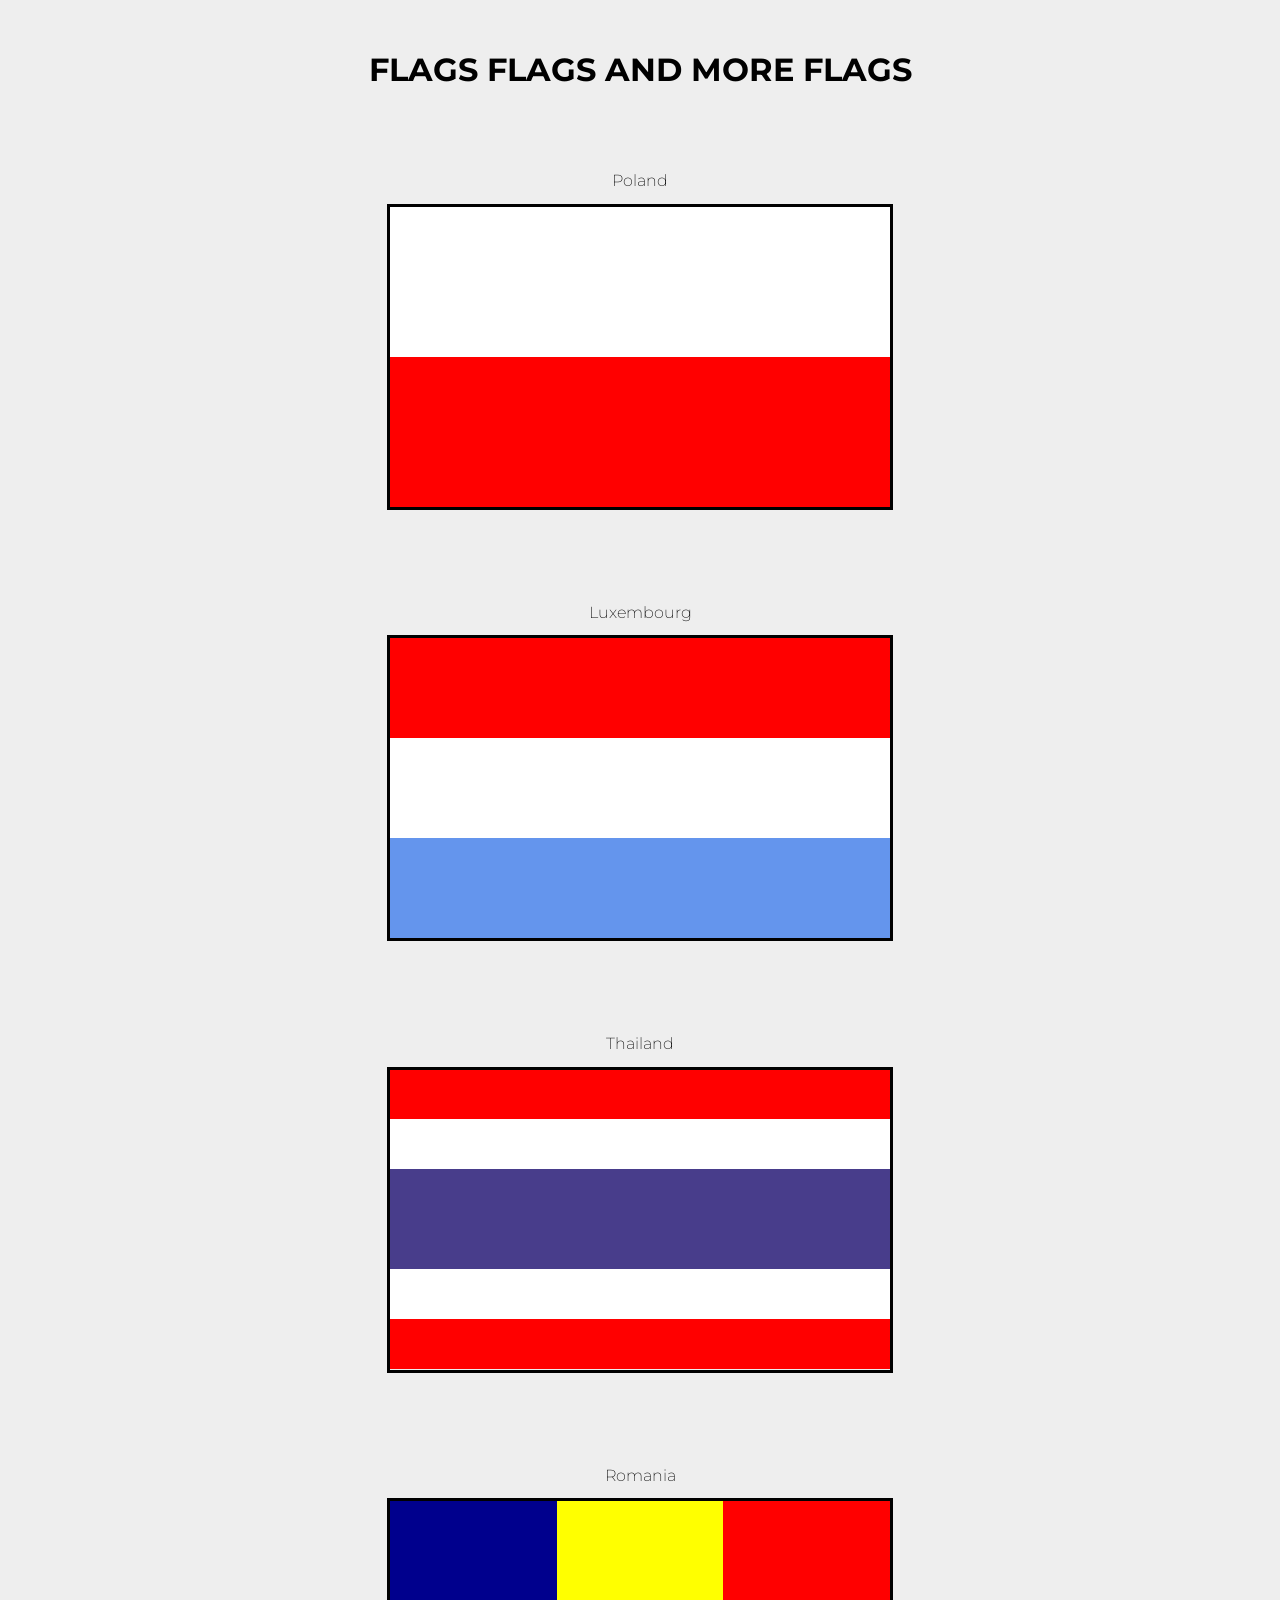
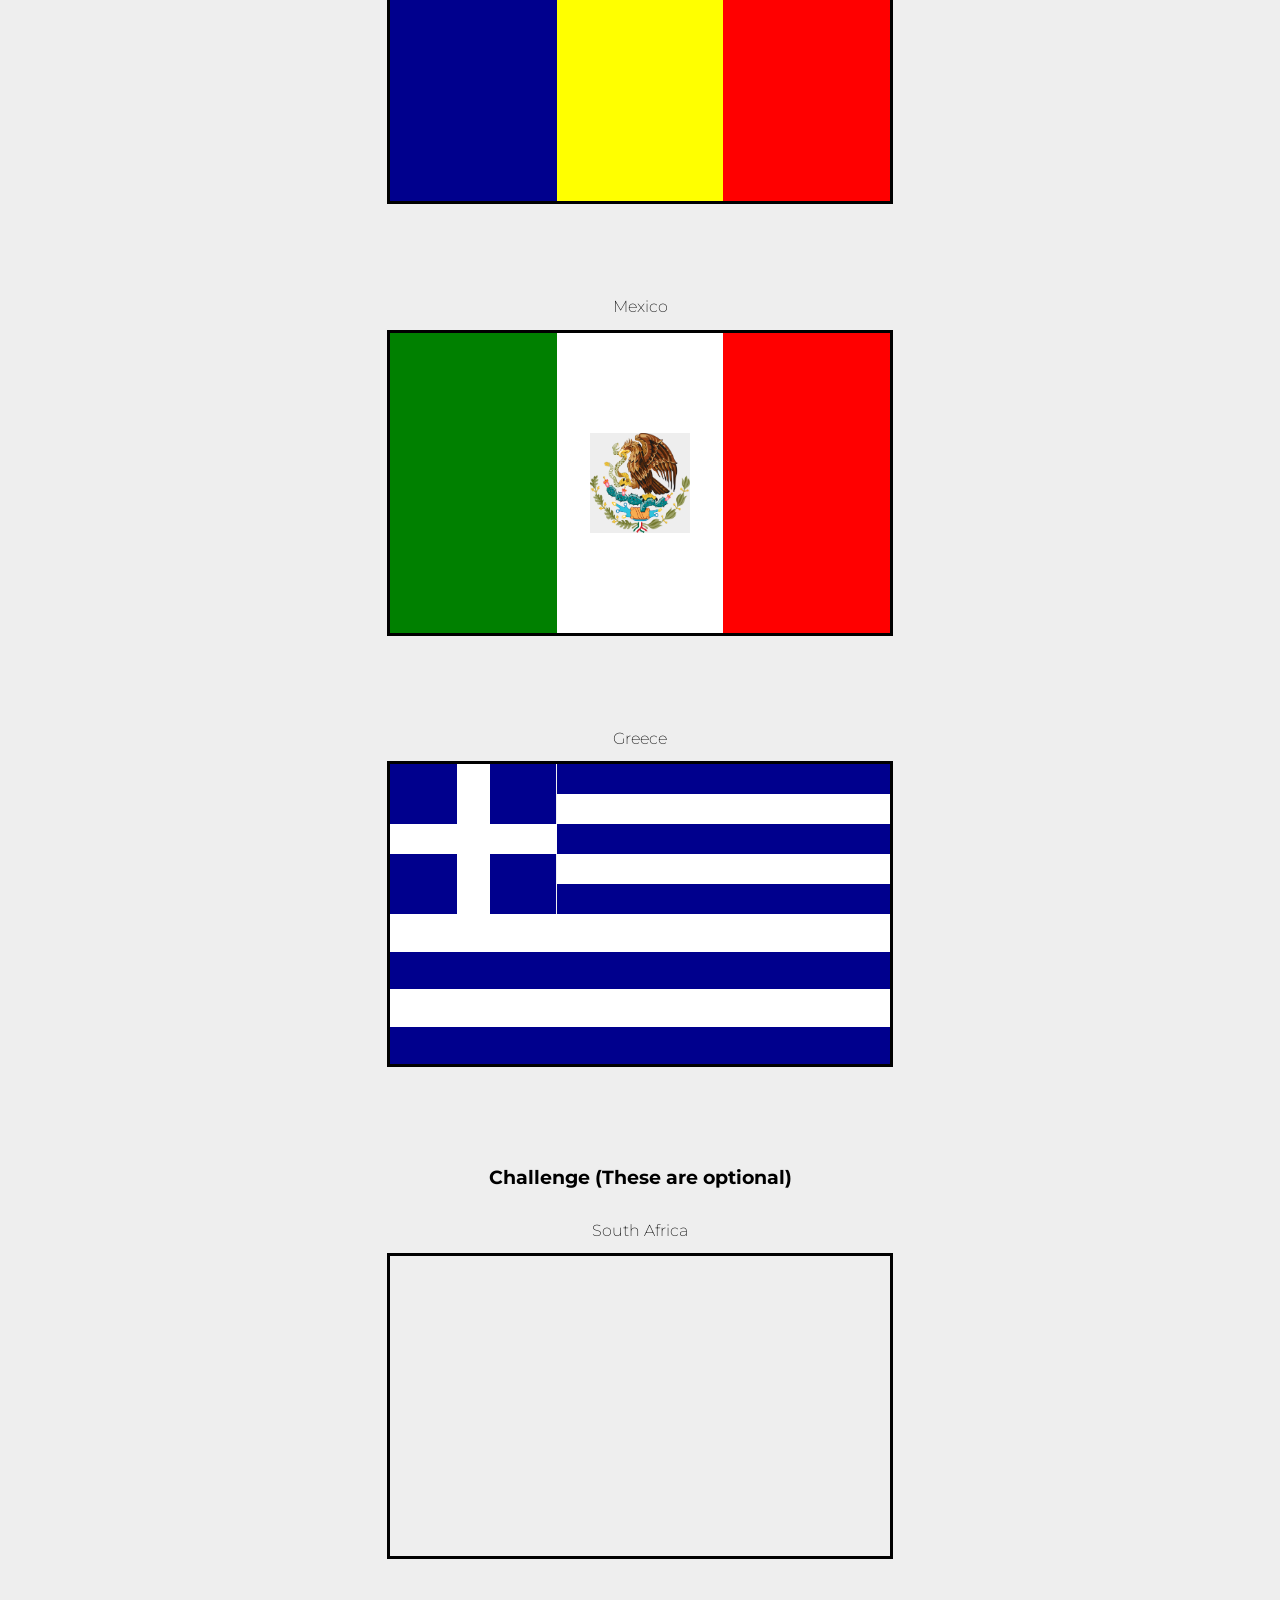
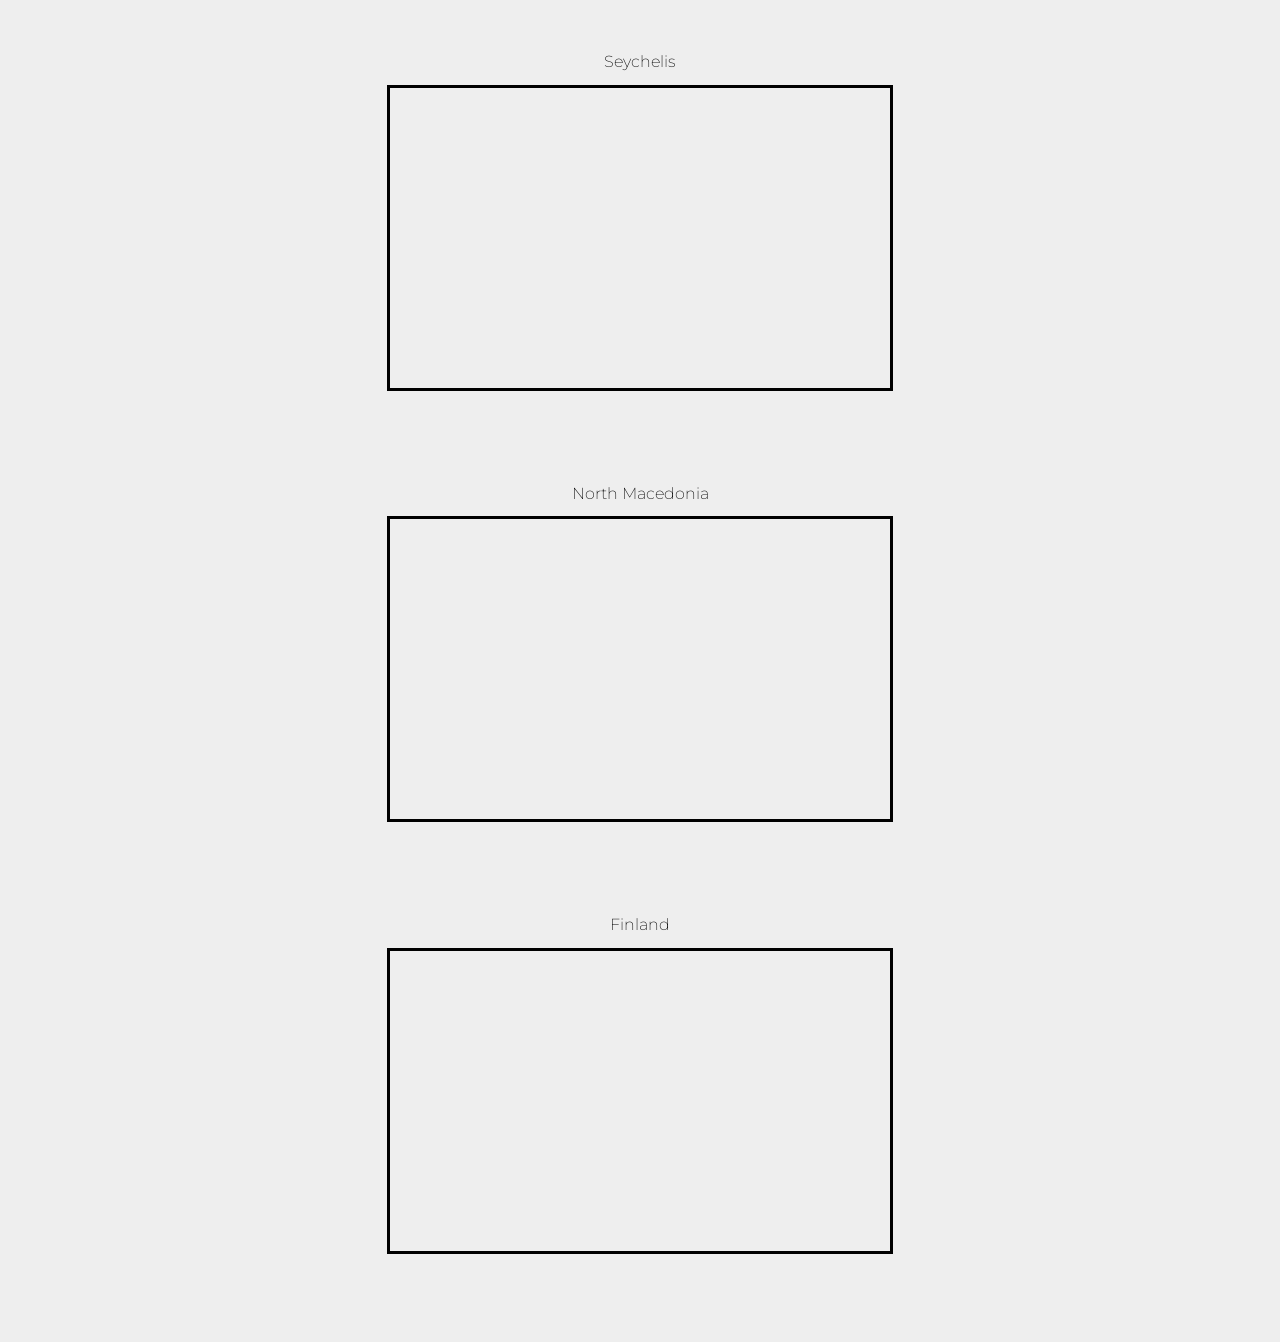
<file: hw2/index.html>
<!DOCTYPE html> 
<head>
    <link rel="preconnect" href="https://fonts.gstatic.com" />
    <link
      href="https://fonts.googleapis.com/css2?family=Montserrat:ital,wght@0,100;0,200;0,300;0,400;0,500;0,600;0,700;0,800;0,900;1,100;1,200;1,300;1,400;1,500;1,600;1,700;1,800;1,900&display=swap"
      rel="stylesheet"
    />
    <link rel="stylesheet" href="styles.css" />
  </head>
  
  <h1 id="intro">FLAGS FLAGS AND MORE FLAGS</h1>
  
  <br />
  
  <!-- Some flags already have some css elements added in... You are expected to finish the rest.-->
  
  <!-- Also feel free to edit the HTML or CSS files as you like-->
  <!-- You are not restricted to the template!-->
  
  <div class="insideborder">
    <h2>Poland</h2>
    <div class="flag">
      <div class="white twovert"></div>
      <div class="red twovert"></div>
    </div>
  
    <h2>Luxembourg</h2>
    <div class="flag">
      <div class="red threevert"></div>
      <div class="white threevert"></div>
      <!-- Finish rest of flag here here -->
      <div class="cornflowerblue threevert"></div>
    </div>
  
    <h2>Thailand</h2>
    <div class="flag">
      <!-- insert flag here -->
      <div class="red sixvert"></div>
      <div class="white sixvert"></div>
      <div class="darkslateblue threevert"></div>
      <div class="white sixvert"></div>
      <div class="red sixvert"></div>
    </div>
  
    <h2>Romania</h2>
    <div class="flag horiz">
      <!-- insert flag here -->
      <div class="darkblue threehoriz"></div>
      <div class="yellow threehoriz"></div>
      <div class="red threehoriz"></div>
    </div>
  
    <h2>Mexico</h2>
    <div class="flag horiz">
      <!-- insert flag here -->
      <div class="green threehoriz"></div>
      <div class="white threehoriz">
	<img src="./flag_eagle.png" class="logo"/>
      </div>
      <div class="red threehoriz"></div>
    </div>
  
    <h2>Greece</h2>
    <div class="flag">
      <!-- insert flag here -->
      <div class="tophalf">
        <div class="leftbox">
          <div class="rowblock">
            <div class="darkblue fivehoriz"></div>
            <div class="darkblue fivehoriz"></div>
            <div class="white fivehoriz"></div>
            <div class="darkblue fivehoriz"></div>
            <div class="darkblue fivehoriz"></div>
          </div>
          <div class="white fivevert"></div>
          <div class="rowblock">
            <div class="darkblue fivehoriz"></div>
            <div class="darkblue fivehoriz"></div>
            <div class="white fivehoriz"></div>
            <div class="darkblue fivehoriz"></div>
            <div class="darkblue fivehoriz"></div>
          </div>
        </div>
        <div class="rightbox">
          <div class="darkblue shortninevert"></div>
          <div class="white shortninevert"></div>
          <div class="darkblue shortninevert"></div>
          <div class="white shortninevert"></div>
          <div class="darkblue shortninevert"></div>
        </div>
      </div>
      <div class="white ninevert"></div>
      <div class="darkblue ninevert"></div>
      <div class="white ninevert"></div>
      <div class="darkblue ninevert"></div>
    </div>
  
    <h3>Challenge (These are optional)</h3>
  
    <h2>South Africa</h2>
    <div class="flag">
      <!-- insert flag here -->
    </div>
  
    <h2>Seychelis</h2>
    <div class="flag">
      <!-- insert flag here -->
    </div>
  
    <h2>North Macedonia</h2>
    <div class="flag">
      <!-- insert flag here -->
    </div>
  
    <h2>Finland</h2>
    <div class="flag">
      <!-- insert flag here -->
    </div>
  </div>
</file>
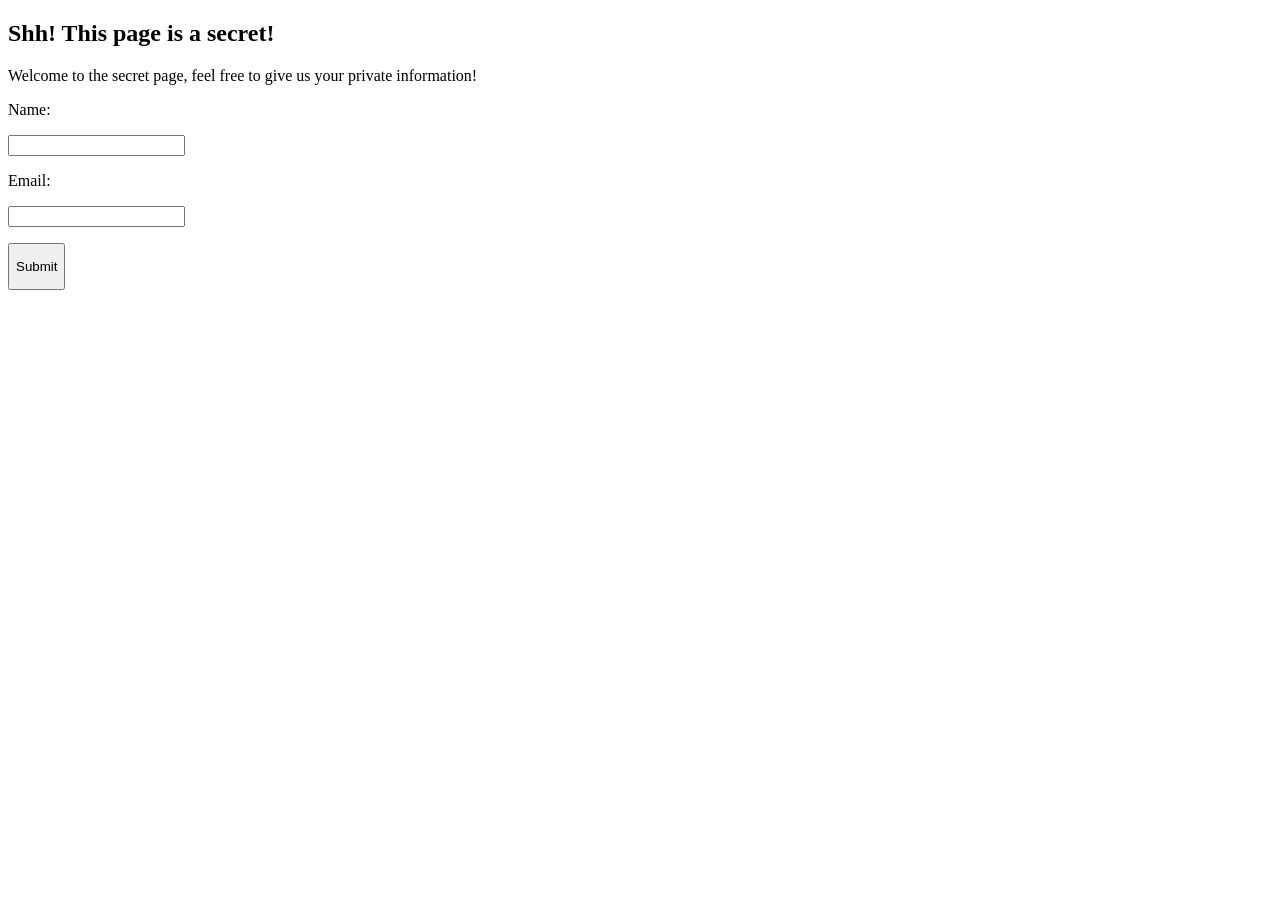
<file: assign1p2.html>
<!DOCTYPE html>
<html lang="en">
<head>
    <meta charset="UTF-8">
    <meta http-equiv="X-UA-Compatible" content="IE=edge">
    <meta name="viewport" content="width=<device-width>, initial-scale=1.0">
    <title>Document</title>
</head>
<body>
	<h2>Shh! This page is a secret!</h2>
	<p>Welcome to the secret page, feel free to give us your private information!</p>
	<p>Name: <form><input type="text"/></form></p>
	<p>Email: <form><input type="text"/></form></p>
	<button><p>Submit</p></button>
</body>
</html>
</file>
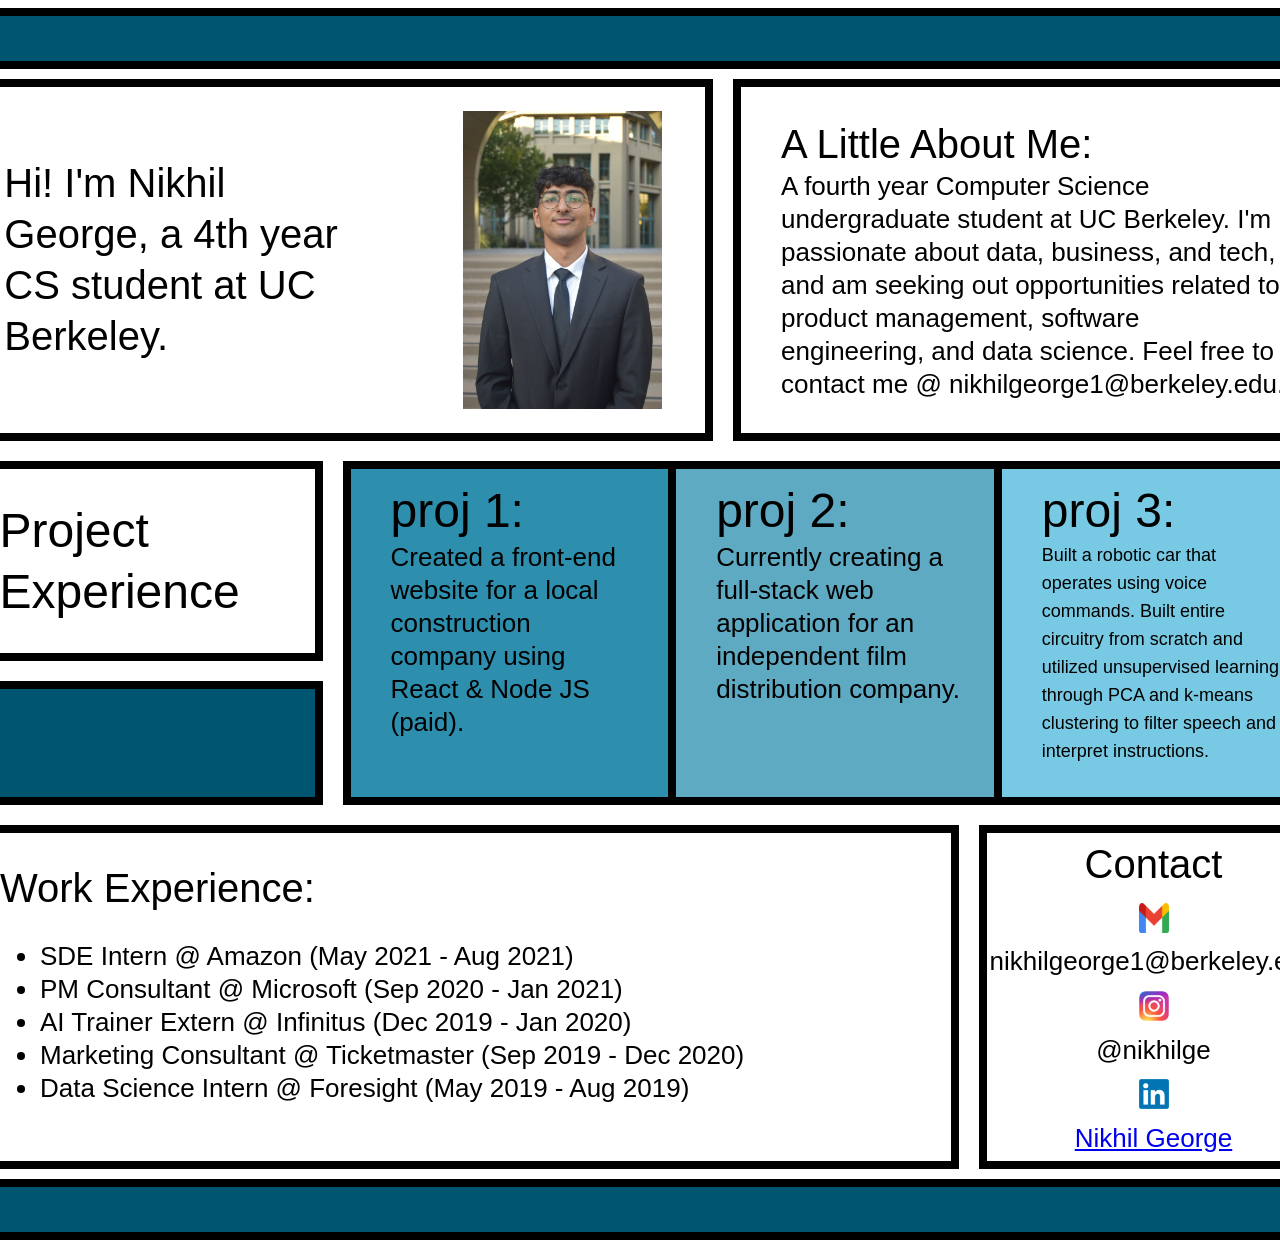
<file: template.html>
<!--
    Please note that this HTML template is a starting point!
    It is absolutely not comprehensive, and you will almost surely have to add more.
-->
<!DOCTYPE html>
<html lang="en">
<head>
    <meta charset="UTF-8">
    <meta http-equiv="X-UA-Compatible" content="IE=edge">
    <meta name="viewport" content="width=device-width, initial-scale=1.0">
    <link rel="stylesheet" href="./template.css">
    <title>Your Personal Website: Template 1</title>
</head>
<body>
    <!-- <div class="splash-page">
        <div class="navbar">
            <div class="logo"></div>
            <div class="nav">
                <div class="nav-button">About</div>
                <div class="nav-button">Portfolio</div>
                <div class="nav-button">Contact</div>
            </div>
        </div>
        <div class="headline"></div>
    </div>
    <div class="portfolio">
        <div class="proj-col">
            <div class="proj-name"></div>
        </div>
        <div class="proj-col">
            <div class="proj-name"></div>
        </div>
    </div> -->
    <div class="insideborder">
        <div class="topborderbox"></div>
        <div class="rowbox">
            <div class="introbox">
                <div class="introtext">Hi! I'm Nikhil George, a 4th year CS student at UC Berkeley.</div>
                <img src="./profilepic.jpeg" 
                    width="198.6"
                    height="298"
                />
            </div>
            <div class="aboutbox">
                <div class="aboutheader">A Little About Me:</div>
                <div class="abouttext">A fourth year Computer Science undergraduate student at UC Berkeley. I'm passionate about data, business, and tech, and am seeking out opportunities related to product management, software engineering, and data science. Feel free to contact me @ nikhilgeorge1@berkeley.edu.</div>
            </div>
        </div>
        <div class="rowbox">
            <div class="tempstackbox">
                <div class="projexpbox">
                    <div class="projexp">Project Experience</div>
                </div>
                <div class="fillerbox"></div>
            </div>
            <div class="projects">
                <div class="proj1">
                    <div class="projheader">proj 1:</div>
                        <div class="projtextbox">
                            <div class="proj1text">Created a front-end website for a local construction company using React & Node JS (paid).</div>
                        </div>
                </div>
                <div class="proj2">
                    <div class="projheader">proj 2:</div>
                        <div class="projtextbox">
                            <div class="proj2text">Currently creating a full-stack web application for an independent film distribution company.</div>
                        </div>
                </div>
                <div class="proj3">
                    <div class="projheader">proj 3:</div>
                        <div class="projtextbox">
                            <div class="proj3text">Built a robotic car that operates using voice commands. Built entire circuitry from scratch
            and utilized unsupervised learning through PCA and k-means clustering to filter speech and interpret instructions.</div>
                        </div>
                </div>
            </div>
        </div>
        <div class="rowbox">
            <div class="goalbox">
                <div class="aboutheader">Work Experience:</div>
                <div class="abouttext">
                    <ul>
                      <li>SDE Intern @ Amazon (May 2021 - Aug 2021)</li>
                      <li>PM Consultant @ Microsoft (Sep 2020 - Jan 2021)</li>
                      <li>AI Trainer Extern @ Infinitus (Dec 2019 - Jan 2020)</li>
                      <li>Marketing Consultant @ Ticketmaster (Sep 2019 - Dec 2020)</li>
                      <li>Data Science Intern @ Foresight (May 2019 - Aug 2019)</li>
                    </ul>
                </div>
            </div>
            <div class="contact">
                <div class="aboutheader">Contact</div>
                    <img src="./gmail.png" 
                    width="30"
                    height="30"
                    />
                    <div class="abouttext"> nikhilgeorge1@berkeley.edu</div>
                    <img src="./insta.png" 
                    width="30"
                    height="30"
                    />
                    <div class="abouttext"> @nikhilge</div>
                    <img src="./linkedin.png" 
                    width="30"
                    height="30"
                    />
                    <div class="abouttext"> 
                        <a href="https://www.linkedin.com/in/nikhil-george-503817172/">Nikhil George</a>
                    </div>
            </div>
        </div>
        <div class="bottomborderbox"></div>
    </div>
</body>
</html>
</file>
<file: hw2/styles.css>
/* Ignore following classes */

* {
    font-family: "Montserrat", sans-serif;
    background-color: #eeeeee;
  }
  
  #intro {
    color: rgb(0, 0, 0);
    text-align: center;
    margin: 50px;
  }
  
  .insideborder {
    display: flex;
    flex-direction: column;
    align-items: center;
  }
  
  .para {
    font-weight: 300;
    margin-left: 10px;
  }
  
  h2 {
    font-size: medium;
    font-weight: 200;
  }
  
  /* Classes that you might find useful */
  /* Note* These classes do not cover every possibloe case to build you flags, you will have to continue to add your own*/
  
  .flag {
    height: 300px;
    width: 500px;
    border-style: solid;
    margin-bottom: 5rem;
  }
  
  .horiz {
    display: flex;
    flex-direction: row;
  }

  .cornerbox {
    display: flex;
    justify-content: flex-start;
    width: 33.3%;
/*    height: 50%;*/
  }

  .middleline {
    display: flex;
    justify-content: center;
/*    height: 20%;*/
    width: 20%;
  }

  .leftbox {
    width: 33.3%;
  }

  .rowblock {
    display: flex;
    flex-direction: row;
    height: 40%;
  }

  .rightbox {
    width: 66.6%;
  }

  .tophalf {
    display: flex;
    height: 50%;
  }
  
  .twovert {
    height: 50%;
  }
  
  .threevert {
    height: 33.3%;
  }

  .fivevert {
    height: 20%;
  }

  .smallblock {
    width: 20%;
  }

  .fivehoriz {
    width: 20%;
  }

  .sixvert {
    height: 16.6%;
  }

  .ninevert {
    height: 12.5%
  }

  .shortninevert {
/*    height: 10%;*/
    height: 20%;
  }
  
  .threehoriz {
    width: 33.3%;
  }
  
  .skinny {
    height: 17.5%;
  }
  
  .fat {
    height: 30%;
  }
  
  .circle {
    border-radius: 50%;
    height: 200px;
    width: 200px;
    position: relative;
    left: 85px;
    top: 50px;
  }
  
  /* Colors/ Feel free to add your own! */
  
  .red {
    background-color: red;
  }
  
  .orange {
    background-color: orange;
  }
  
  .yellow {
    background-color: yellow;
  }
  
  .green {
    background-color: green;
  }
  
  .blue {
    background-color: blue;
  }
  
  .lightblue {
    background-color: lightblue;
  }
  
  .purple {
    background-color: purple;
  }
  
  .white {
    background-color: #fff;
  }

  .cornflowerblue {
    background-color: #6495ED;
  }

  .darkslateblue {
    background-color: #483D8B;
  }

  .darkblue {
    background-color: #00008D;
  }

  .logo {
    width: 100px;
    height: 100px;
    margin-top: 100px;
    margin-left: 33px;
  }

  .greekbox {
    display: flex;

  }
</file>
<file: template.css>
/* CSS for proj1 site */

    .insideborder {
        display: flex;
        flex-direction: column;
        align-items: center;
        justify-content: space-around;
    }

    .topborderbox{
/*        position: absolute;*/
        width: 1379px;
        height: 61px;
/*        left: 28px;
        top: 17px;*/
        background: #005671;
        border: 8px solid #000000;
        box-sizing: border-box;
    }

    .bottomborderbox{
/*        position: absolute;*/
        width: 1379px;
        height: 61px;
/*        left: 28px;
        top: 1216px;*/
        background: #005671;
        border: 8px solid #000000;
        box-sizing: border-box;
    }

    .rowbox {
        display: flex;
        flex-direction: row;
        justify-content: space-around;
    }

    .tempstackbox {
        display: flex;
        flex-direction: column;
        align-items: center;
    }

    .introbox {
        display: flex;
        flex-direction: row;
        justify-content: space-around;
        align-items: center;
        width: 760px;
        height: 362px;
        margin: 10px;
        border: 8px solid #000000;
        box-sizing: border-box;
    }

    .aboutbox {
        display: flex;
        flex-direction: column;
        justify-content: center;
        padding-left: 40px;
        padding-right: 30px;
        width: 594px;
        height: 362px;
        margin: 10px;
        border: 8px solid #000000;
        box-sizing: border-box;
    }

    .projexpbox {
        display: flex;
        flex-direction: row;
        justify-content: center;
        align-items: center;
        padding-left: 40px;
        width: 371px;
        height: 200px;
        margin: 10px;
        border: 8px solid #000000;
        box-sizing: border-box;
    }

    .fillerbox {
        width: 371px;
        height: 124px;
        margin: 10px;
        background: #005671;
        border: 8px solid #000000;
        box-sizing: border-box;
    }

    .proj1 {
        display: flex;
        flex-direction: column;
        justify-content: center;
        padding-left: 40px;
        padding-right: 30px;
        width: 33.3%;
        background: #2D8FAD;
        border: 4px solid #000000;
        box-sizing: border-box;
    }

    .proj2 {
        display: flex;
        flex-direction: column;
        justify-content: center;
        padding-left: 40px;
        padding-right: 30px;
        width: 33.3%;
        background: #5EAAC2;
        border: 4px solid #000000;
        box-sizing: border-box;
    }

    .proj3 {
        display: flex;
        flex-direction: column;
        justify-content: center;
        padding-left: 40px;
        padding-right: 30px;
        width: 33.4%;
        background: #78CAE4;
        border: 4px solid #000000;
        box-sizing: border-box;
    }

    .projects {
        display: flex;
        flex-direction: row;
        width: 986px;
        height: 344px;
        margin: 10px;
        border: 4px solid #000000;
        box-sizing: border-box;
    }

    .goalbox {
        display: flex;
        flex-direction: column;
        justify-content: center;
        padding-left: 40px;
        padding-right: 30px;
        width: 1007px;
        height: 344px;
        margin: 10px;
        border: 8px solid #000000;
        box-sizing: border-box;
    }

    .contact {
        display: flex;
        flex-direction: column;
        justify-content: space-around;
        align-items: center;
        width: 349px;
        height: 344px;
        margin: 10px;
        border: 8px solid #000000;
        box-sizing: border-box;
    }

    .introtext {
        font-family: sans-serif;
        font-style: normal;
        font-weight: normal;
        font-size: 40px;
        line-height: 51px;
        width: 50%;
    }

    .aboutheader {
        font-family: sans-serif;
        font-style: normal;
        font-weight: normal;
        font-size: 40px;
        line-height: 51px;
    }

    .abouttext {
        font-family: sans-serif;
        font-style: normal;
        font-weight: normal;
        font-size: 26px;
        line-height: 33px;
    }

    .projexp {
        font-family: sans-serif;
        font-style: normal;
        font-weight: normal;
        font-size: 48px;
        line-height: 61px;
    }

    .projheader {
        font-family: sans-serif;
        font-style: normal;
        font-weight: normal;
        font-size: 48px;
        line-height: 61px;

    }

    .proj1text {
        font-family: sans-serif;
        font-style: normal;
        font-weight: normal;
        font-size: 26px;
        line-height: 33px;
    }

    .proj2text {
        font-family: sans-serif;
        font-style: normal;
        font-weight: normal;
        font-size: 26px;
        line-height: 33px;
    }

    .proj3text {
        font-family: sans-serif;
        font-style: normal;
        font-weight: normal;
        font-size: 18px;
        line-height: 28px;
    }

    .projtextbox {
        height: 75%;
    }

    .contactbox {
        display: flex;
        flex-direction: column;
        justify-content: center;
        padding-left: 40px: 
        padding-right: 40px;

    }
</file>
